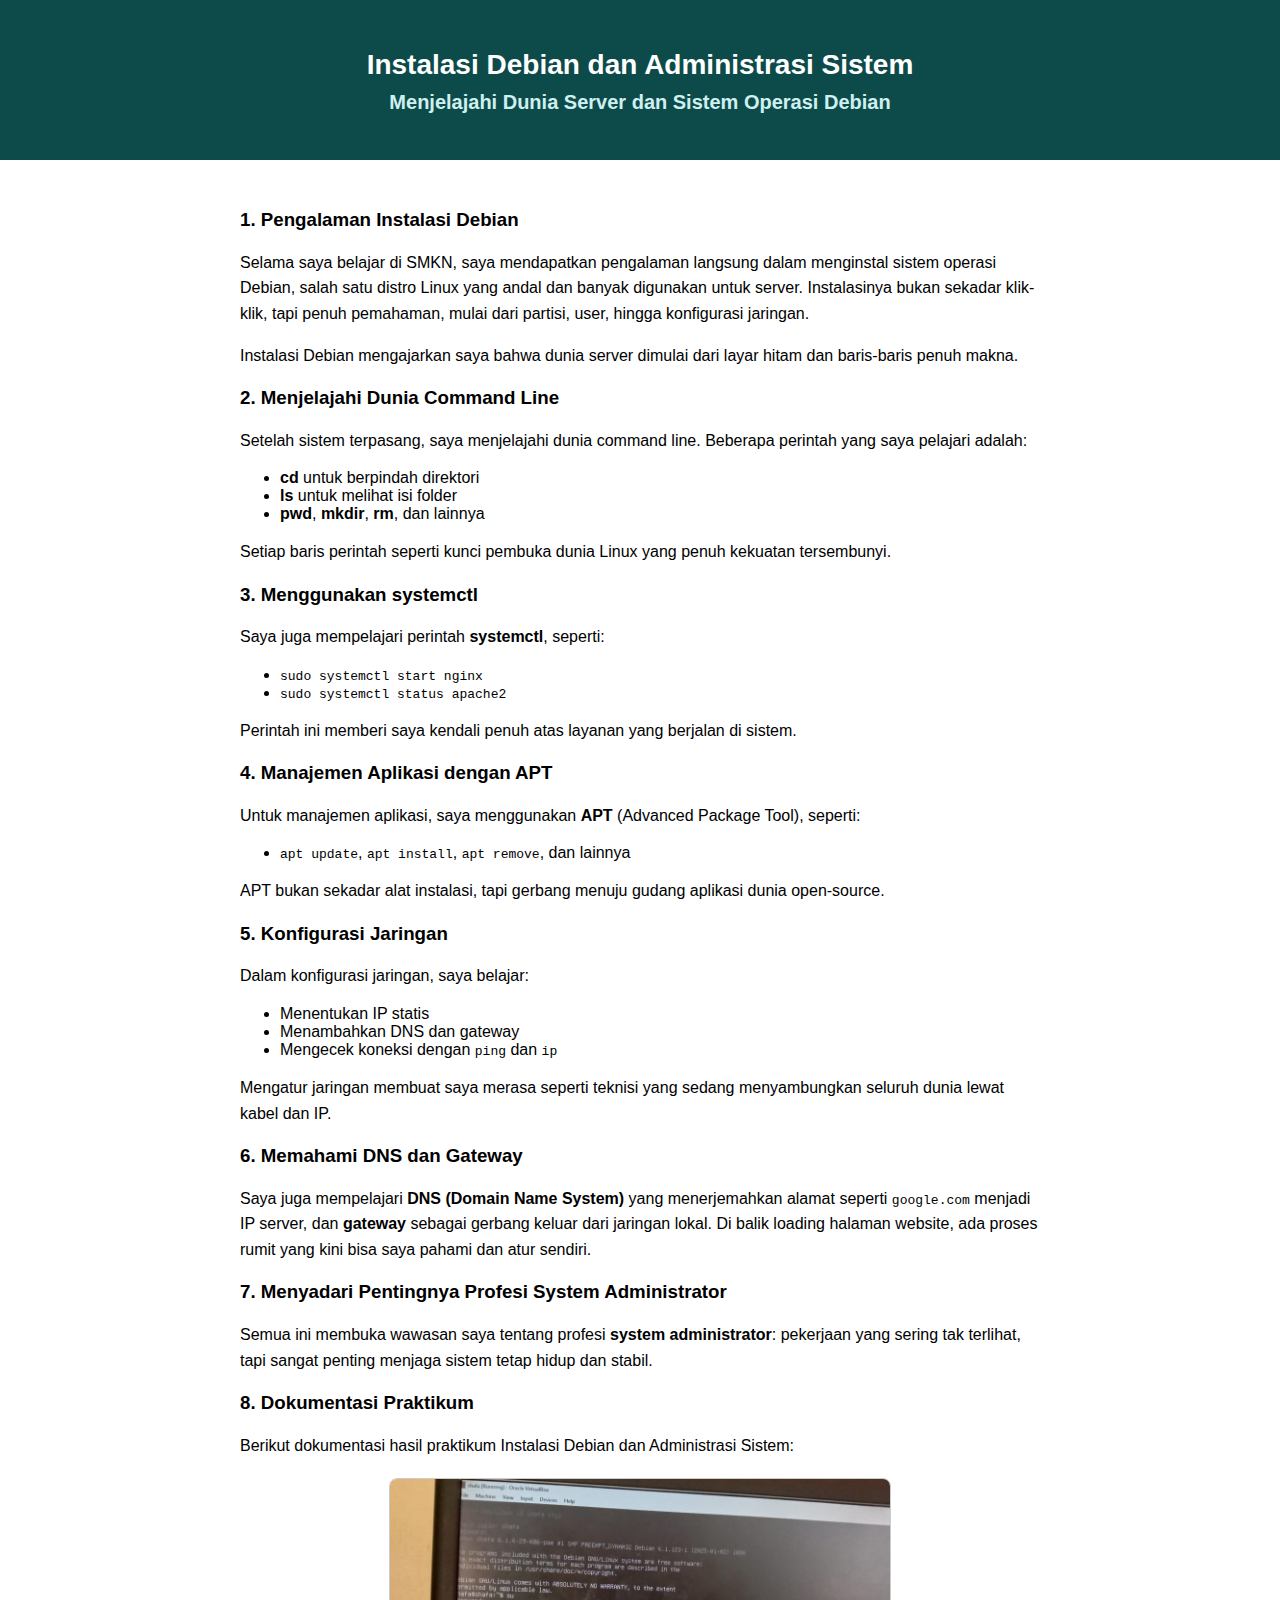
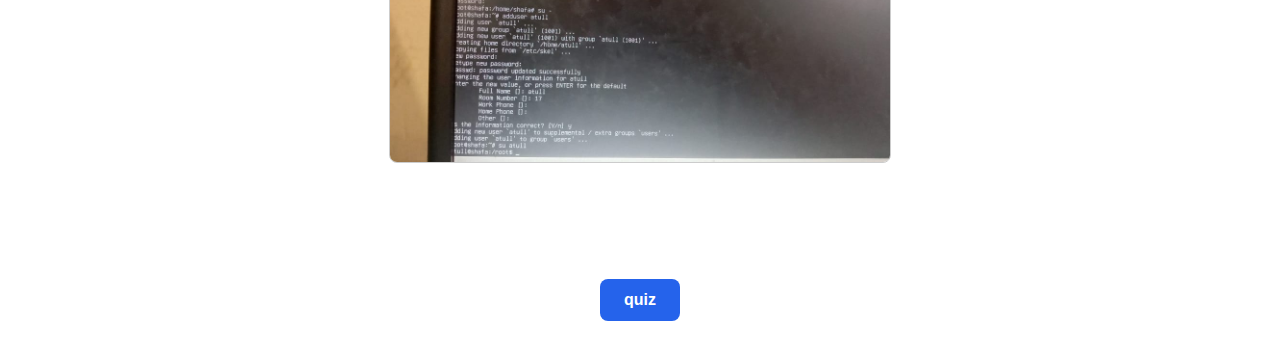
<file: debian.html>
<!DOCTYPE html>
<html lang="id">
<head>
  <meta charset="UTF-8" />
  <meta name="viewport" content="width=device-width, initial-scale=1.0"/>
  <title>Instalasi Debian dan Administrasi Sistem</title>
  <link rel="stylesheet" href="hh.css">
</head>
<style>.btn-view {
  display: inline-block;
  margin: 30px auto;
  padding: 12px 24px;
  background-color: #2563eb;
  color: white;
  text-decoration: none;
  border-radius: 8px;
  font-size: 1rem;
  font-weight: bold;
  transition: background-color 0.3s;
}
.btn-view:hover {
  background-color: #6e3737;
}
.btn-container {
  text-align: center;
}</style>
<body>
  <header>
    <h1>Instalasi Debian dan Administrasi Sistem</h1>
    <h2>Menjelajahi Dunia Server dan Sistem Operasi Debian</h2>
  </header>

  <div class="materi-container">
    <h3>1. Pengalaman Instalasi Debian</h3>
    <p>Selama saya belajar di SMKN, saya mendapatkan pengalaman langsung dalam menginstal sistem operasi Debian, salah satu distro Linux yang andal dan banyak digunakan untuk server. Instalasinya bukan sekadar klik-klik, tapi penuh pemahaman, mulai dari partisi, user, hingga konfigurasi jaringan.</p>

    <p>Instalasi Debian mengajarkan saya bahwa dunia server dimulai dari layar hitam dan baris-baris penuh makna.</p>

    <h3>2. Menjelajahi Dunia Command Line</h3>
    <p>Setelah sistem terpasang, saya menjelajahi dunia command line. Beberapa perintah yang saya pelajari adalah:</p>
    <ul>
      <li><strong>cd</strong> untuk berpindah direktori</li>
      <li><strong>ls</strong> untuk melihat isi folder</li>
      <li><strong>pwd</strong>, <strong>mkdir</strong>, <strong>rm</strong>, dan lainnya</li>
    </ul>
    <p>Setiap baris perintah seperti kunci pembuka dunia Linux yang penuh kekuatan tersembunyi.</p>

    <h3>3. Menggunakan systemctl</h3>
    <p>Saya juga mempelajari perintah <strong>systemctl</strong>, seperti:</p>
    <ul>
      <li><code>sudo systemctl start nginx</code></li>
      <li><code>sudo systemctl status apache2</code></li>
    </ul>
    <p>Perintah ini memberi saya kendali penuh atas layanan yang berjalan di sistem.</p>

    <h3>4. Manajemen Aplikasi dengan APT</h3>
    <p>Untuk manajemen aplikasi, saya menggunakan <strong>APT</strong> (Advanced Package Tool), seperti:</p>
    <ul>
      <li><code>apt update</code>, <code>apt install</code>, <code>apt remove</code>, dan lainnya</li>
    </ul>
    <p>APT bukan sekadar alat instalasi, tapi gerbang menuju gudang aplikasi dunia open-source.</p>

    <h3>5. Konfigurasi Jaringan</h3>
    <p>Dalam konfigurasi jaringan, saya belajar:</p>
    <ul>
      <li>Menentukan IP statis</li>
      <li>Menambahkan DNS dan gateway</li>
      <li>Mengecek koneksi dengan <code>ping</code> dan <code>ip</code></li>
    </ul>
    <p>Mengatur jaringan membuat saya merasa seperti teknisi yang sedang menyambungkan seluruh dunia lewat kabel dan IP.</p>

    <h3>6. Memahami DNS dan Gateway</h3>
    <p>Saya juga mempelajari <strong>DNS (Domain Name System)</strong> yang menerjemahkan alamat seperti <code>google.com</code> menjadi IP server, dan <strong>gateway</strong> sebagai gerbang keluar dari jaringan lokal. Di balik loading halaman website, ada proses rumit yang kini bisa saya pahami dan atur sendiri.</p>

    <h3>7. Menyadari Pentingnya Profesi System Administrator</h3>
    <p>Semua ini membuka wawasan saya tentang profesi <strong>system administrator</strong>: pekerjaan yang sering tak terlihat, tapi sangat penting menjaga sistem tetap hidup dan stabil.</p>

    <h3>8. Dokumentasi Praktikum</h3>
    <p>Berikut dokumentasi hasil praktikum Instalasi Debian dan Administrasi Sistem:</p>
    <img src="./img/ddd.jpeg" alt="Praktikum Instalasi Debian 1" width="500" />
    <br><br>
   
  </div>
  <div class="btn-container"><a href="qd.html" class="btn-view">quiz</a></div>
</body>
</html>
</file>
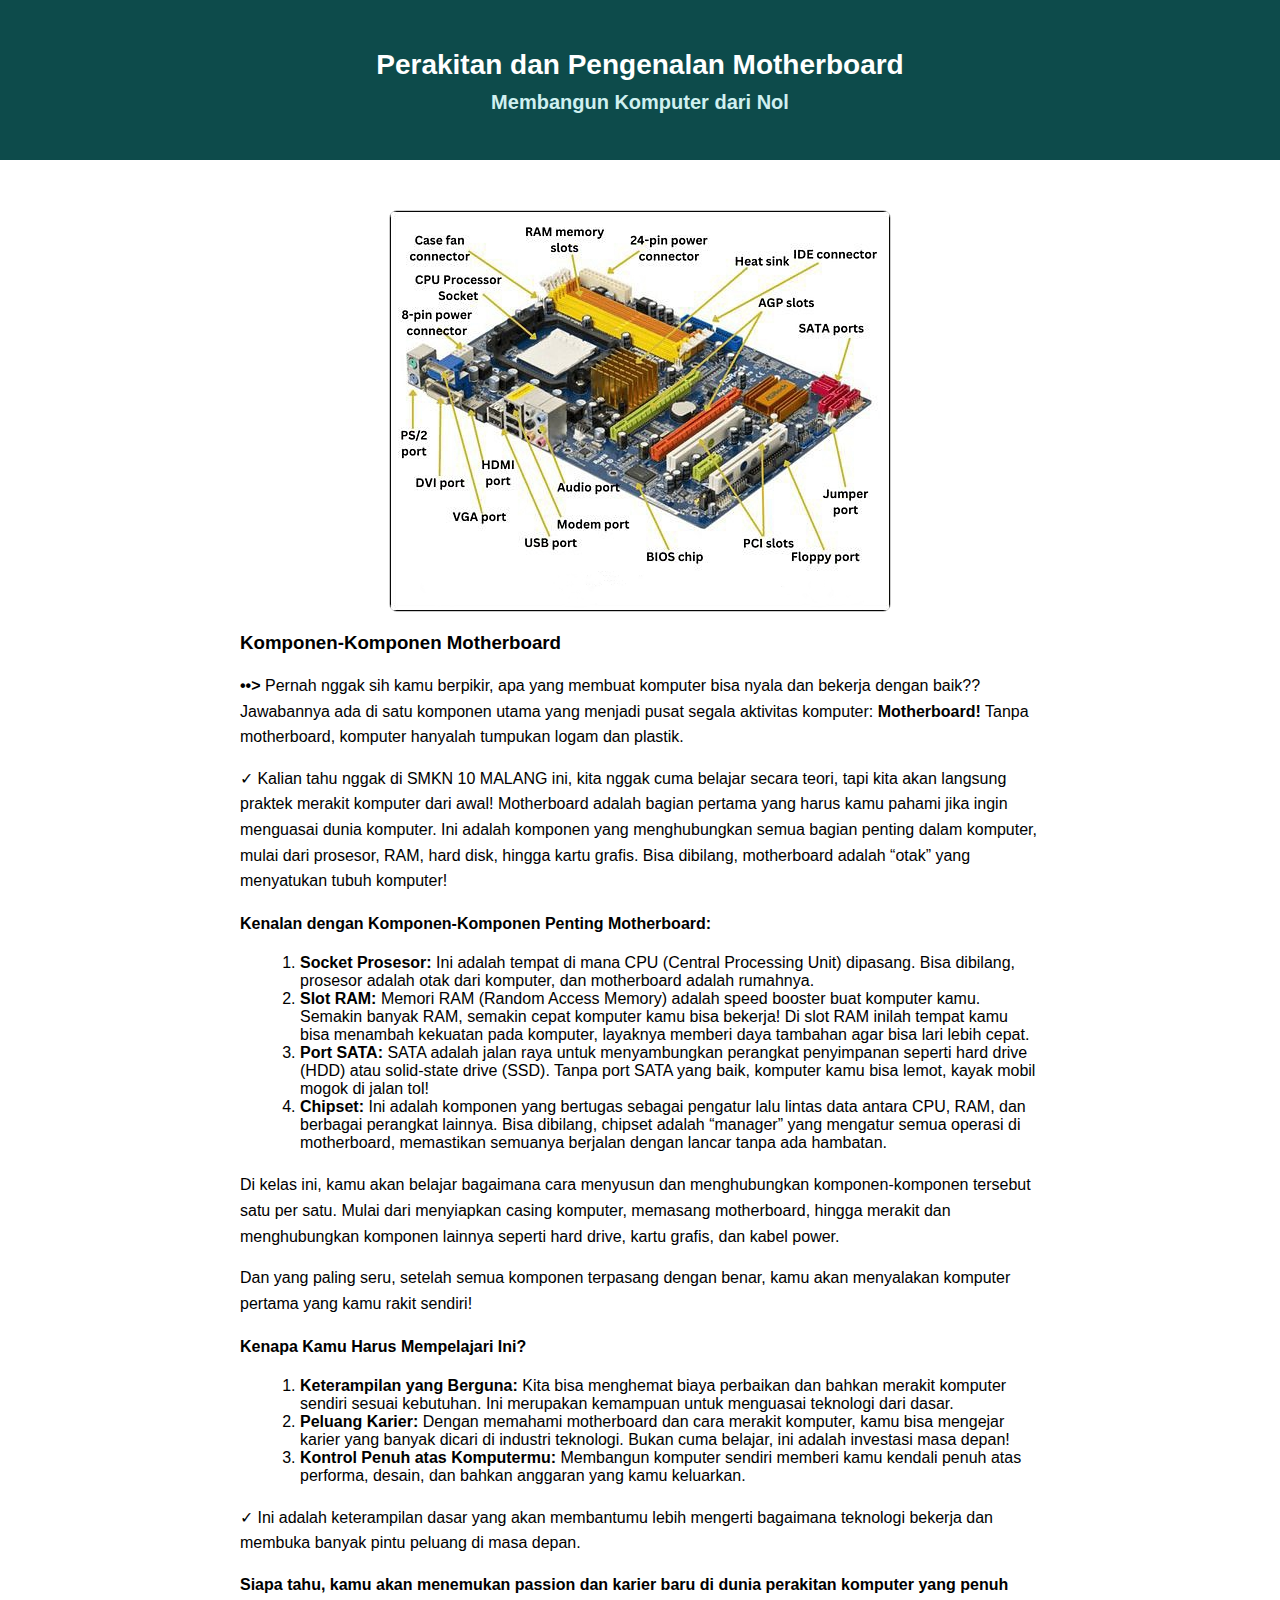
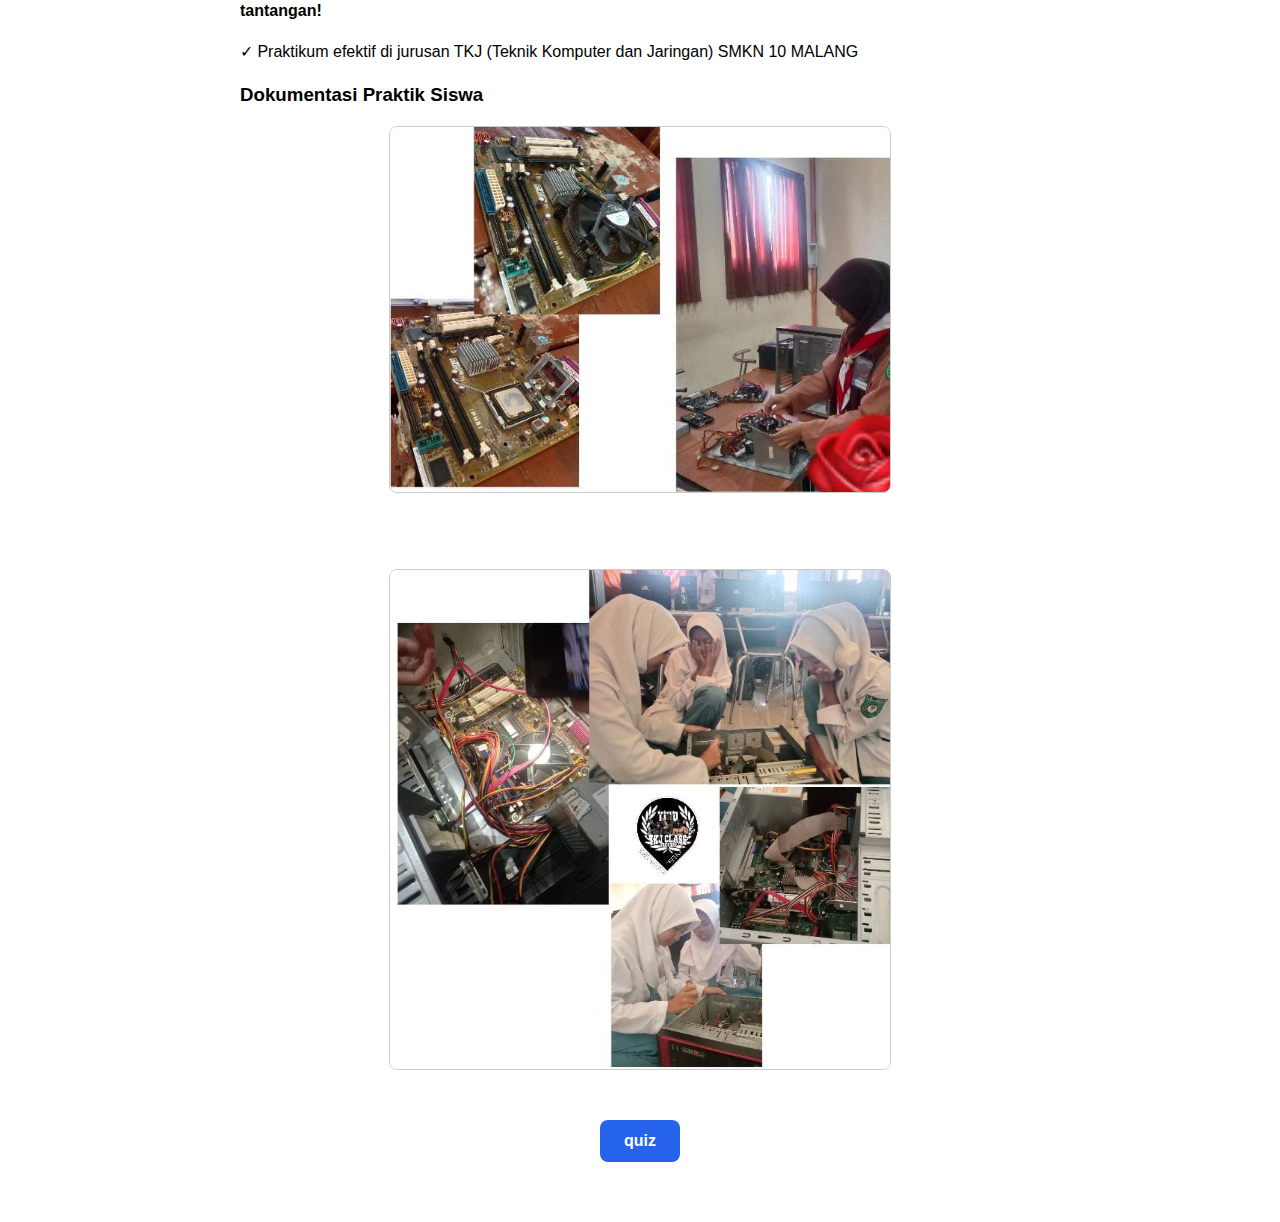
<file: hardware.html>
<!DOCTYPE html>
<html lang="id">
<head>
  <meta charset="UTF-8" />
  <meta name="viewport" content="width=device-width, initial-scale=1.0"/>
  <title>My Document</title>
  <link rel="stylesheet" href="hh.css">
</head>
<style>.btn-view {
  display: inline-block;
  margin: 30px auto;
  padding: 12px 24px;
  background-color: #2563eb;
  color: white;
  text-decoration: none;
  border-radius: 8px;
  font-size: 1rem;
  font-weight: bold;
  transition: background-color 0.3s;
}
.btn-view:hover {
  background-color: #6e3737;
}
.btn-container {
  text-align: center;
}</style>
<body>
  <header>
    <h1>Perakitan dan Pengenalan Motherboard</h1>
    <h2>Membangun Komputer dari Nol</h2>
  </header>

  <div class="materi-container">
    <!-- Gambar Diagram Motherboard -->
    <img src="./img/image.png" alt="Diagram Motherboard" width="500" />

    <h3>Komponen-Komponen Motherboard</h3>

    <p><strong>••&gt;</strong> Pernah nggak sih kamu berpikir, apa yang membuat komputer bisa nyala dan bekerja dengan baik?? Jawabannya ada di satu komponen utama yang menjadi pusat segala aktivitas komputer: <strong>Motherboard!</strong> Tanpa motherboard, komputer hanyalah tumpukan logam dan plastik.</p>

    <p>✓ Kalian tahu nggak di SMKN 10 MALANG ini, kita nggak cuma belajar secara teori, tapi kita akan langsung praktek merakit komputer dari awal! Motherboard adalah bagian pertama yang harus kamu pahami jika ingin menguasai dunia komputer. Ini adalah komponen yang menghubungkan semua bagian penting dalam komputer, mulai dari prosesor, RAM, hard disk, hingga kartu grafis. Bisa dibilang, motherboard adalah “otak” yang menyatukan tubuh komputer!</p>

    <h4>Kenalan dengan Komponen-Komponen Penting Motherboard:</h4>
    <ol>
      <li><strong>Socket Prosesor:</strong> Ini adalah tempat di mana CPU (Central Processing Unit) dipasang. Bisa dibilang, prosesor adalah otak dari komputer, dan motherboard adalah rumahnya.</li>
      <li><strong>Slot RAM:</strong> Memori RAM (Random Access Memory) adalah speed booster buat komputer kamu. Semakin banyak RAM, semakin cepat komputer kamu bisa bekerja! Di slot RAM inilah tempat kamu bisa menambah kekuatan pada komputer, layaknya memberi daya tambahan agar bisa lari lebih cepat.</li>
      <li><strong>Port SATA:</strong> SATA adalah jalan raya untuk menyambungkan perangkat penyimpanan seperti hard drive (HDD) atau solid-state drive (SSD). Tanpa port SATA yang baik, komputer kamu bisa lemot, kayak mobil mogok di jalan tol!</li>
      <li><strong>Chipset:</strong> Ini adalah komponen yang bertugas sebagai pengatur lalu lintas data antara CPU, RAM, dan berbagai perangkat lainnya. Bisa dibilang, chipset adalah “manager” yang mengatur semua operasi di motherboard, memastikan semuanya berjalan dengan lancar tanpa ada hambatan.</li>
    </ol>

    <p>Di kelas ini, kamu akan belajar bagaimana cara menyusun dan menghubungkan komponen-komponen tersebut satu per satu. Mulai dari menyiapkan casing komputer, memasang motherboard, hingga merakit dan menghubungkan komponen lainnya seperti hard drive, kartu grafis, dan kabel power.</p>

    <p>Dan yang paling seru, setelah semua komponen terpasang dengan benar, kamu akan menyalakan komputer pertama yang kamu rakit sendiri!</p>

    <h4>Kenapa Kamu Harus Mempelajari Ini?</h4>
    <ol>
      <li><strong>Keterampilan yang Berguna:</strong> Kita bisa menghemat biaya perbaikan dan bahkan merakit komputer sendiri sesuai kebutuhan. Ini merupakan kemampuan untuk menguasai teknologi dari dasar.</li>
      <li><strong>Peluang Karier:</strong> Dengan memahami motherboard dan cara merakit komputer, kamu bisa mengejar karier yang banyak dicari di industri teknologi. Bukan cuma belajar, ini adalah investasi masa depan!</li>
      <li><strong>Kontrol Penuh atas Komputermu:</strong> Membangun komputer sendiri memberi kamu kendali penuh atas performa, desain, dan bahkan anggaran yang kamu keluarkan.</li>
    </ol>

    <p>✓ Ini adalah keterampilan dasar yang akan membantumu lebih mengerti bagaimana teknologi bekerja dan membuka banyak pintu peluang di masa depan.</p>

    <p><strong>Siapa tahu, kamu akan menemukan passion dan karier baru di dunia perakitan komputer yang penuh tantangan!</strong></p>

    <p>✓ Praktikum efektif di jurusan TKJ (Teknik Komputer dan Jaringan) SMKN 10 MALANG</p>

    <!-- Gambar Dokumentasi Praktikum -->
    <h3>Dokumentasi Praktik Siswa</h3>
    <img src="./img/12.jpeg" alt="Praktik Merakit Komputer 1" width="500" />
    <br><br>
    <img src="./img/1234.jpeg" alt="Praktik Merakit Komputer 2" width="500" />
    <div class="btn-container"><a href="qh.html" class="btn-view">quiz</a></div>
  </div>
</body>
</html>
</file>
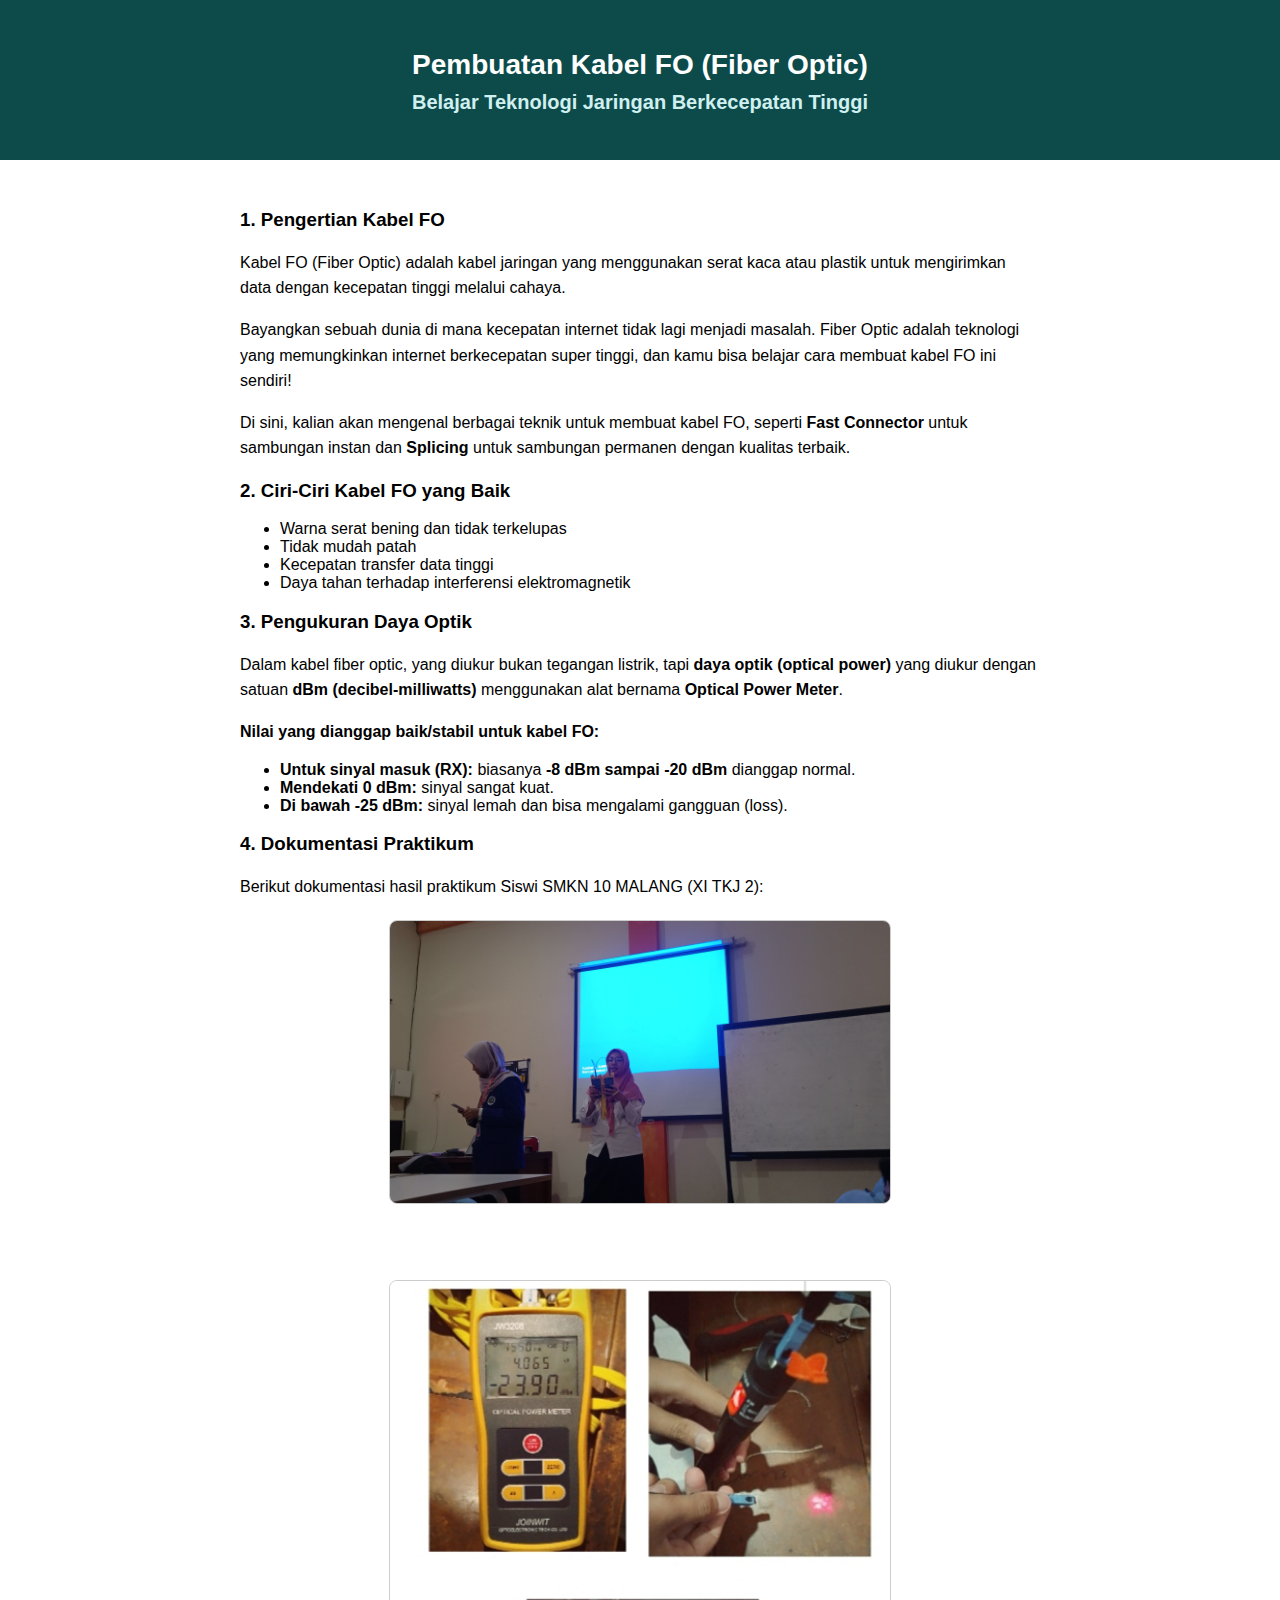
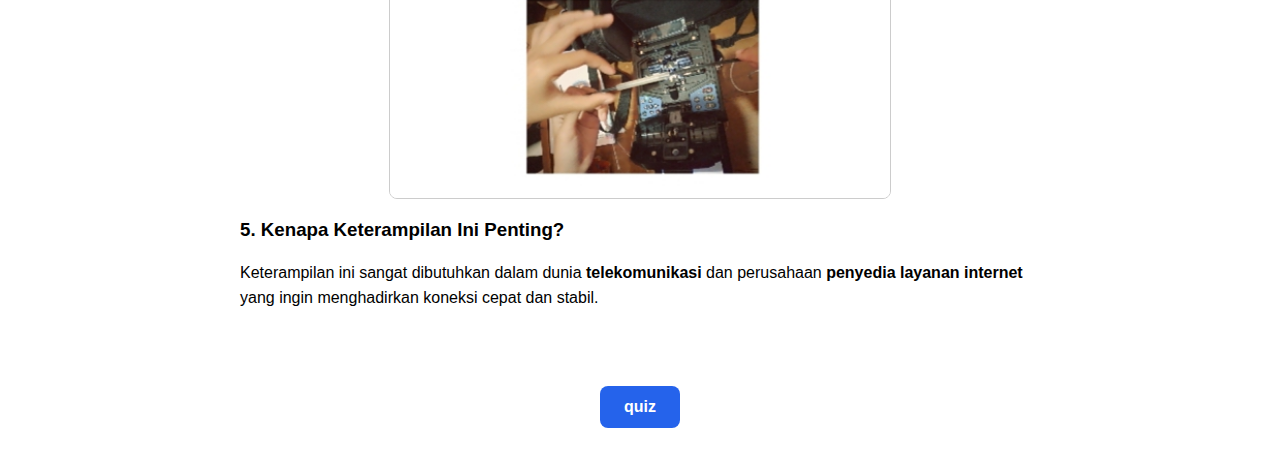
<file: kabel.html>
<!DOCTYPE html>
<html lang="id">
<head>
  <meta charset="UTF-8" />
  <meta name="viewport" content="width=device-width, initial-scale=1.0"/>
  <title>Pembuatan Kabel FO</title>
  <link rel="stylesheet" href="hh.css">
</head>
<style>.btn-view {
  display: inline-block;
  margin: 30px auto;
  padding: 12px 24px;
  background-color: #2563eb;
  color: white;
  text-decoration: none;
  border-radius: 8px;
  font-size: 1rem;
  font-weight: bold;
  transition: background-color 0.3s;
}
.btn-view:hover {
  background-color: #6e3737;
}
.btn-container {
  text-align: center;
}</style>
<body>
  <header>
    <h1>Pembuatan Kabel FO (Fiber Optic)</h1>
    <h2>Belajar Teknologi Jaringan Berkecepatan Tinggi</h2>
  </header>

  <div class="materi-container">
    <h3>1. Pengertian Kabel FO</h3>
    <p>Kabel FO (Fiber Optic) adalah kabel jaringan yang menggunakan serat kaca atau plastik untuk mengirimkan data dengan kecepatan tinggi melalui cahaya.</p>

    <p>Bayangkan sebuah dunia di mana kecepatan internet tidak lagi menjadi masalah. Fiber Optic adalah teknologi yang memungkinkan internet berkecepatan super tinggi, dan kamu bisa belajar cara membuat kabel FO ini sendiri!</p>

    <p>Di sini, kalian akan mengenal berbagai teknik untuk membuat kabel FO, seperti <strong>Fast Connector</strong> untuk sambungan instan dan <strong>Splicing</strong> untuk sambungan permanen dengan kualitas terbaik.</p>

    <h3>2. Ciri-Ciri Kabel FO yang Baik</h3>
    <ul>
      <li>Warna serat bening dan tidak terkelupas</li>
      <li>Tidak mudah patah</li>
      <li>Kecepatan transfer data tinggi</li>
      <li>Daya tahan terhadap interferensi elektromagnetik</li>
    </ul>

    <h3>3. Pengukuran Daya Optik</h3>
    <p>Dalam kabel fiber optic, yang diukur bukan tegangan listrik, tapi <strong>daya optik (optical power)</strong> yang diukur dengan satuan <strong>dBm (decibel-milliwatts)</strong> menggunakan alat bernama <strong>Optical Power Meter</strong>.</p>

    <p><strong>Nilai yang dianggap baik/stabil untuk kabel FO:</strong></p>
    <ul>
      <li><strong>Untuk sinyal masuk (RX):</strong> biasanya <strong>-8 dBm sampai -20 dBm</strong> dianggap normal.</li>
      <li><strong>Mendekati 0 dBm:</strong> sinyal sangat kuat.</li>
      <li><strong>Di bawah -25 dBm:</strong> sinyal lemah dan bisa mengalami gangguan (loss).</li>
    </ul>

    <h3>4. Dokumentasi Praktikum</h3>
    <p>Berikut dokumentasi hasil praktikum Siswi SMKN 10 MALANG (XI TKJ 2):</p>
    <img src="./img/444.jpeg" alt="Praktikum FO 1" width="500" />
    <br><br>
    <img src="./img/555.jpeg" alt="Praktikum FO 2" width="500" />

    <h3>5. Kenapa Keterampilan Ini Penting?</h3>
    <p>Keterampilan ini sangat dibutuhkan dalam dunia <strong>telekomunikasi</strong> dan perusahaan <strong>penyedia layanan internet</strong> yang ingin menghadirkan koneksi cepat dan stabil.</p>
  </div>
  <div class="btn-container"><a href="qk.html" class="btn-view">quiz</a></div>
</body>
</html>
</file>
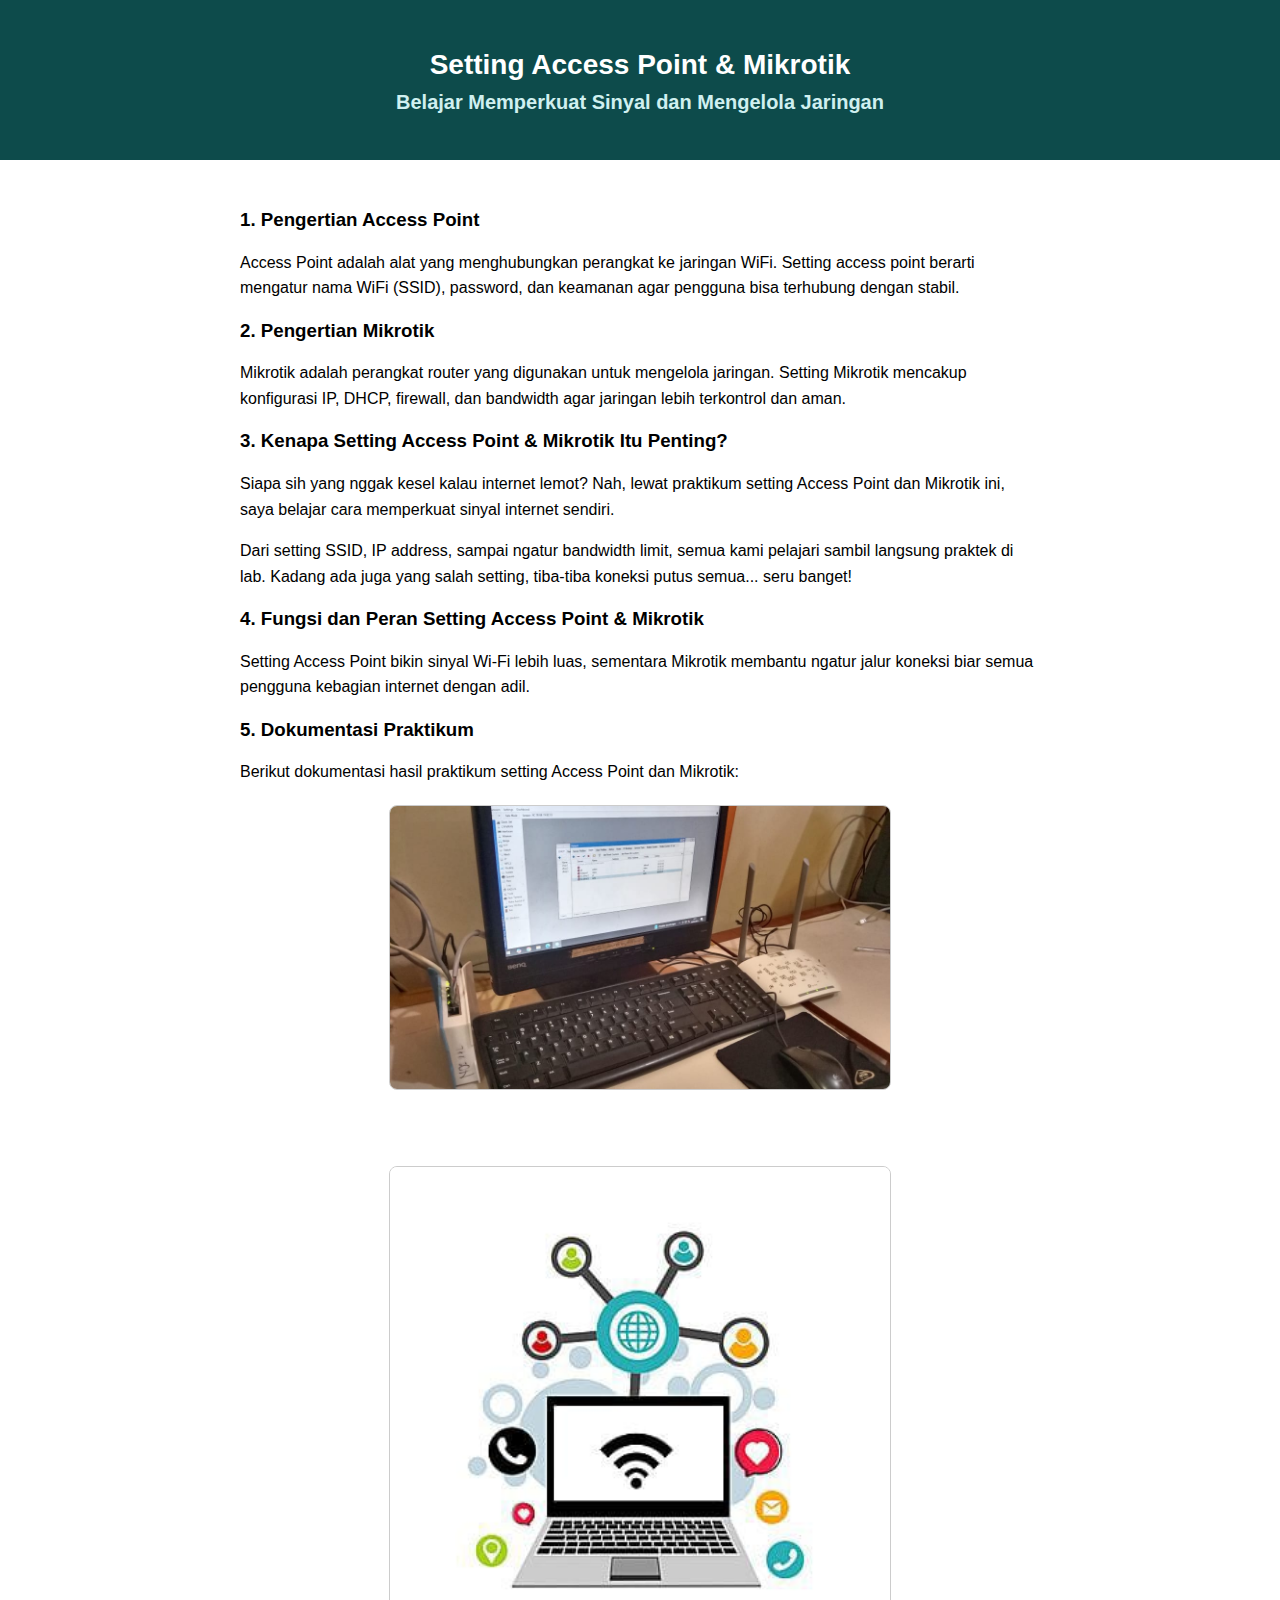
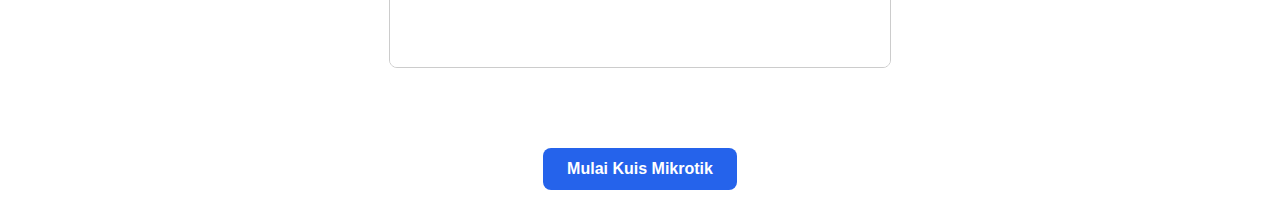
<file: mikrotik.html>
<!DOCTYPE html>
<html lang="id">
<head>
  <meta charset="UTF-8" />
  <meta name="viewport" content="width=device-width, initial-scale=1.0"/>
  <title>Setting Access Point & Mikrotik</title>
  <link rel="stylesheet" href="hh.css">
  <style>
    .btn-view {
      display: inline-block;
      margin: 30px auto;
      padding: 12px 24px;
      background-color: #2563eb;
      color: white;
      text-decoration: none;
      border-radius: 8px;
      font-size: 1rem;
      font-weight: bold;
      transition: background-color 0.3s;
    }
    .btn-view:hover {
      background-color: #6e3737;
    }
    .btn-container {
      text-align: center;
    }
  </style>
</head>
<body>
  <header>
    <h1>Setting Access Point & Mikrotik</h1>
    <h2>Belajar Memperkuat Sinyal dan Mengelola Jaringan</h2>
  </header>

  <div class="materi-container">
    <h3>1. Pengertian Access Point</h3>
    <p>Access Point adalah alat yang menghubungkan perangkat ke jaringan WiFi. Setting access point berarti mengatur nama WiFi (SSID), password, dan keamanan agar pengguna bisa terhubung dengan stabil.</p>

    <h3>2. Pengertian Mikrotik</h3>
    <p>Mikrotik adalah perangkat router yang digunakan untuk mengelola jaringan. Setting Mikrotik mencakup konfigurasi IP, DHCP, firewall, dan bandwidth agar jaringan lebih terkontrol dan aman.</p>

    <h3>3. Kenapa Setting Access Point & Mikrotik Itu Penting?</h3>
    <p>Siapa sih yang nggak kesel kalau internet lemot? Nah, lewat praktikum setting Access Point dan Mikrotik ini, saya belajar cara memperkuat sinyal internet sendiri.</p>

    <p>Dari setting SSID, IP address, sampai ngatur bandwidth limit, semua kami pelajari sambil langsung praktek di lab. Kadang ada juga yang salah setting, tiba-tiba koneksi putus semua... seru banget!</p>

    <h3>4. Fungsi dan Peran Setting Access Point & Mikrotik</h3>
    <p>Setting Access Point bikin sinyal Wi-Fi lebih luas, sementara Mikrotik membantu ngatur jalur koneksi biar semua pengguna kebagian internet dengan adil.</p>

    <h3>5. Dokumentasi Praktikum</h3>
    <p>Berikut dokumentasi hasil praktikum setting Access Point dan Mikrotik:</p>
    <img src="./img/000.jpeg" alt="Praktikum Access Point & Mikrotik 1" width="500" />
  
    <br><br>
    <img src="./img/999.jpeg" alt="Praktikum Access Point & Mikrotik 2" width="500" />
  </div>

  <!-- Tombol ke kuis Mikrotik -->
  <div class="btn-container">
    <a href="qm.html" class="btn-view">Mulai Kuis Mikrotik</a>
  </div>
</body>
</html>
</file>
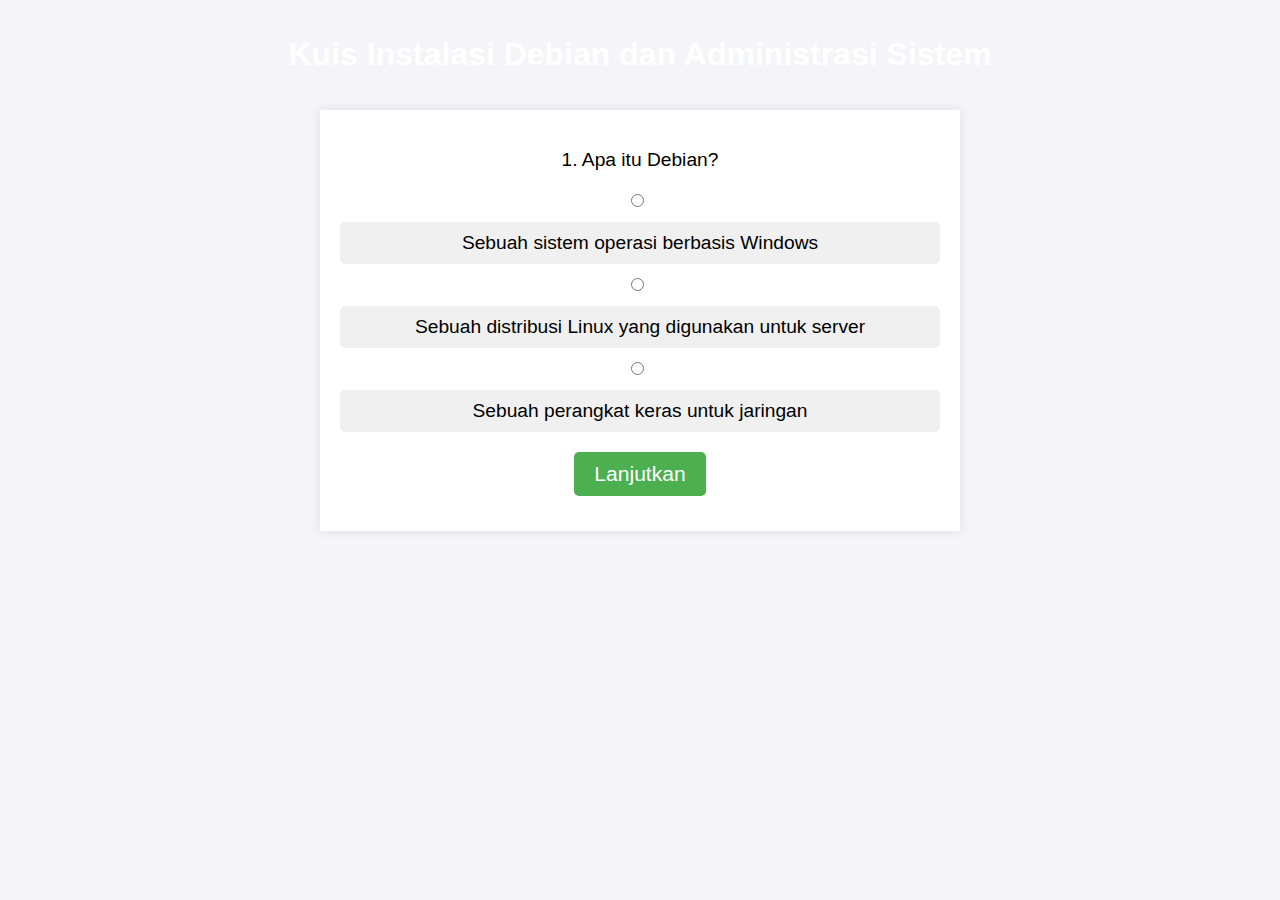
<file: qd.html>
<!DOCTYPE html>
<html lang="id">
<head>
  <meta charset="UTF-8">
  <meta name="viewport" content="width=device-width, initial-scale=1.0">
  <title>Kuis Instalasi Debian dan Administrasi Sistem</title>
  <style>
    body {
      font-family: Arial, sans-serif;
      background-color: #f4f4f9;
      margin: 0;
      padding: 0;
      text-align: center;
    }
    h1 {
      color: white;
      padding: 15px;
    }
    .quiz-container {
      margin: 20px auto;
      width: 80%;
      max-width: 600px;
      background-color: #fff;
      padding: 20px;
      box-shadow: 0 0 10px rgba(0, 0, 0, 0.1);
    }
    .question {
      font-size: 1.2em;
      margin-bottom: 15px;
    }
    .options {
      margin-bottom: 20px;
    }
    .options label {
      display: block;
      background-color: #f0f0f0;
      padding: 10px;
      border-radius: 5px;
      margin: 10px 0;
      cursor: pointer;
    }
    .options input {
      margin-right: 10px;
    }
    .btn {
      padding: 10px 20px;
      background-color: #4CAF50;
      color: white;
      border: none;
      border-radius: 5px;
      cursor: pointer;
      font-size: 1.1em;
    }
    .result {
      margin-top: 20px;
      font-size: 1.5em;
      font-weight: bold;
    }
  </style>
</head>
<body>

  <h1>Kuis Instalasi Debian dan Administrasi Sistem</h1>

  <div class="quiz-container" id="quiz-container">
    <div id="question-1">
      <div class="question">
        <p>1. Apa itu Debian?</p>
        <div class="options">
          <input type="radio" id="q1a1" name="q1" value="incorrect">
          <label for="q1a1">Sebuah sistem operasi berbasis Windows</label>
          
          <input type="radio" id="q1a2" name="q1" value="correct">
          <label for="q1a2">Sebuah distribusi Linux yang digunakan untuk server</label>

          <input type="radio" id="q1a3" name="q1" value="incorrect">
          <label for="q1a3">Sebuah perangkat keras untuk jaringan</label>
        </div>
        <button class="btn" onclick="nextQuestion(1)">Lanjutkan</button>
      </div>
    </div>

    <div id="question-2" style="display: none;">
      <div class="question">
        <p>2. Perintah untuk memulai layanan Nginx di Debian adalah?</p>
        <div class="options">
          <input type="radio" id="q2a1" name="q2" value="incorrect">
          <label for="q2a1">sudo systemctl stop nginx</label>

          <input type="radio" id="q2a2" name="q2" value="incorrect">
          <label for="q2a2">sudo systemctl restart nginx</label>

          <input type="radio" id="q2a3" name="q2" value="correct">
          <label for="q2a3">sudo systemctl start nginx</label>
        </div>
        <button class="btn" onclick="nextQuestion(2)">Lanjutkan</button>
      </div>
    </div>

    <div id="question-3" style="display: none;">
      <div class="question">
        <p>3. Apa perintah untuk memeriksa status layanan Apache2?</p>
        <div class="options">
          <input type="radio" id="q3a1" name="q3" value="correct">
          <label for="q3a1">sudo systemctl status apache2</label>

          <input type="radio" id="q3a2" name="q3" value="incorrect">
          <label for="q3a2">sudo systemctl enable apache2</label>

          <input type="radio" id="q3a3" name="q3" value="incorrect">
          <label for="q3a3">sudo systemctl reload apache2</label>
        </div>
        <button class="btn" onclick="nextQuestion(3)">Lanjutkan</button>
      </div>
    </div>

    <div id="question-4" style="display: none;">
      <div class="question">
        <p>4. Perintah untuk memperbarui aplikasi menggunakan APT adalah?</p>
        <div class="options">
          <input type="radio" id="q4a1" name="q4" value="incorrect">
          <label for="q4a1">apt upgrade</label>

          <input type="radio" id="q4a2" name="q4" value="correct">
          <label for="q4a2">apt update</label>

          <input type="radio" id="q4a3" name="q4" value="incorrect">
          <label for="q4a3">apt remove</label>
        </div>
        <button class="btn" onclick="nextQuestion(4)">Lanjutkan</button>
      </div>
    </div>

    <div id="question-5" style="display: none;">
      <div class="question">
        <p>5. Untuk menambahkan IP statis di Debian, file yang harus diubah adalah?</p>
        <div class="options">
          <input type="radio" id="q5a1" name="q5" value="incorrect">
          <label for="q5a1">/etc/hostname</label>

          <input type="radio" id="q5a2" name="q5" value="incorrect">
          <label for="q5a2">/etc/apt/sources.list</label>

          <input type="radio" id="q5a3" name="q5" value="correct">
          <label for="q5a3">/etc/network/interfaces</label>
        </div>
        <button class="btn" onclick="checkResults()">Periksa Jawaban</button>
      </div>
    </div>
  </div>

  <script>
    let answers = {
      q1: '',
      q2: '',
      q3: '',
      q4: '',
      q5: ''
    };

    function nextQuestion(questionNumber) {
      // Menyimpan jawaban yang dipilih
      if (questionNumber === 1) {
        answers.q1 = document.querySelector('input[name="q1"]:checked')?.value;
      } else if (questionNumber === 2) {
        answers.q2 = document.querySelector('input[name="q2"]:checked')?.value;
      } else if (questionNumber === 3) {
        answers.q3 = document.querySelector('input[name="q3"]:checked')?.value;
      } else if (questionNumber === 4) {
        answers.q4 = document.querySelector('input[name="q4"]:checked')?.value;
      }

      // Menampilkan pertanyaan selanjutnya
      document.getElementById('question-' + questionNumber).style.display = 'none';
      document.getElementById('question-' + (questionNumber + 1)).style.display = 'block';
    }

    function checkResults() {
      // Menyimpan jawaban pertanyaan kelima
      answers.q5 = document.querySelector('input[name="q5"]:checked')?.value;

      let correctAnswers = 0;

      // Memeriksa jawaban
      if (answers.q1 === 'correct') correctAnswers++;
      if (answers.q2 === 'correct') correctAnswers++;
      if (answers.q3 === 'correct') correctAnswers++;
      if (answers.q4 === 'correct') correctAnswers++;
      if (answers.q5 === 'correct') correctAnswers++;

      // Menampilkan hasil
      const resultText = `Kamu menjawab dengan benar ${correctAnswers} dari 5 pertanyaan.`;
      alert(resultText);
    }
  </script>

</body>
</html>
</file>
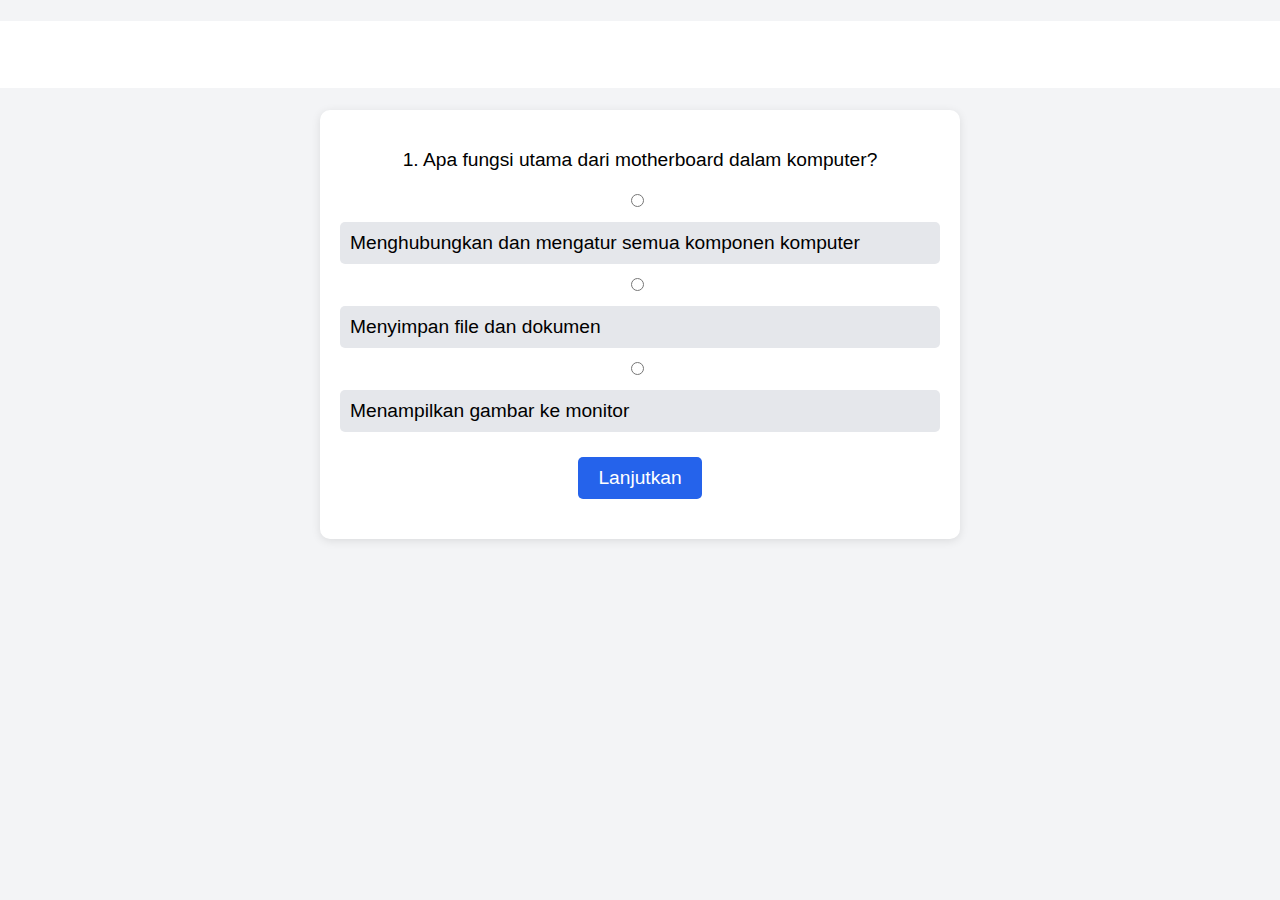
<file: qh.html>
<!DOCTYPE html>
<html lang="id">
<head>
  <meta charset="UTF-8">
  <meta name="viewport" content="width=device-width, initial-scale=1.0">
  <title>Kuis Perakitan Komputer</title>
  <style>
    body {
      font-family: Arial, sans-serif;
      background-color: #f3f4f6;
      margin: 0;
      padding: 0;
      text-align: center;
    }
    h1 {
      background-color: #ffffff;
      color: white;
      padding: 15px;
    }
    .quiz-container {
      margin: 20px auto;
      width: 90%;
      max-width: 600px;
      background-color: white;
      padding: 20px;
      border-radius: 10px;
      box-shadow: 0 2px 10px rgba(0,0,0,0.1);
    }
    .question {
      font-size: 1.2em;
      margin-bottom: 20px;
    }
    .options label {
      display: block;
      text-align: left;
      padding: 10px;
      background-color: #e5e7eb;
      margin: 10px 0;
      border-radius: 5px;
      cursor: pointer;
    }
    .options input {
      margin-right: 10px;
    }
    .btn {
      margin-top: 15px;
      padding: 10px 20px;
      background-color: #2563eb;
      color: white;
      border: none;
      border-radius: 5px;
      font-size: 1em;
      cursor: pointer;
    }
  </style>
</head>
<body>

<h1>Kuis Perakitan Komputer</h1>

<div class="quiz-container" id="quiz-container">

  <div id="question-1">
    <div class="question">
      <p>1. Apa fungsi utama dari motherboard dalam komputer?</p>
      <div class="options">
        <input type="radio" id="q1a" name="q1" value="correct">
        <label for="q1a">Menghubungkan dan mengatur semua komponen komputer</label>

        <input type="radio" id="q1b" name="q1" value="incorrect">
        <label for="q1b">Menyimpan file dan dokumen</label>

        <input type="radio" id="q1c" name="q1" value="incorrect">
        <label for="q1c">Menampilkan gambar ke monitor</label>
      </div>
      <button class="btn" onclick="nextQuestion(1)">Lanjutkan</button>
    </div>
  </div>

  <div id="question-2" style="display: none;">
    <div class="question">
      <p>2. Komponen apa yang disebut sebagai "otak" komputer?</p>
      <div class="options">
        <input type="radio" id="q2a" name="q2" value="incorrect">
        <label for="q2a">Hard disk</label>

        <input type="radio" id="q2b" name="q2" value="correct">
        <label for="q2b">Prosesor (CPU)</label>

        <input type="radio" id="q2c" name="q2" value="incorrect">
        <label for="q2c">Kartu grafis</label>
      </div>
      <button class="btn" onclick="nextQuestion(2)">Lanjutkan</button>
    </div>
  </div>

  <div id="question-3" style="display: none;">
    <div class="question">
      <p>3. Slot RAM di motherboard digunakan untuk memasang...</p>
      <div class="options">
        <input type="radio" id="q3a" name="q3" value="correct">
        <label for="q3a">Memori sementara komputer</label>

        <input type="radio" id="q3b" name="q3" value="incorrect">
        <label for="q3b">Kabel jaringan</label>

        <input type="radio" id="q3c" name="q3" value="incorrect">
        <label for="q3c">CD/DVD</label>
      </div>
      <button class="btn" onclick="nextQuestion(3)">Lanjutkan</button>
    </div>
  </div>

  <div id="question-4" style="display: none;">
    <div class="question">
      <p>4. Port SATA digunakan untuk menghubungkan...</p>
      <div class="options">
        <input type="radio" id="q4a" name="q4" value="incorrect">
        <label for="q4a">Monitor dan mouse</label>

        <input type="radio" id="q4b" name="q4" value="incorrect">
        <label for="q4b">Prosesor dan kipas</label>

        <input type="radio" id="q4c" name="q4" value="correct">
        <label for="q4c">Hard disk atau SSD ke motherboard</label>
      </div>
      <button class="btn" onclick="nextQuestion(4)">Lanjutkan</button>
    </div>
  </div>

  <div id="question-5" style="display: none;">
    <div class="question">
      <p>5. Mengapa penting untuk merakit komputer sendiri?</p>
      <div class="options">
        <input type="radio" id="q5a" name="q5" value="incorrect">
        <label for="q5a">Agar komputer lebih berat</label>

        <input type="radio" id="q5b" name="q5" value="correct">
        <label for="q5b">Agar bisa menyesuaikan spesifikasi sesuai kebutuhan dan hemat biaya</label>

        <input type="radio" id="q5c" name="q5" value="incorrect">
        <label for="q5c">Agar komputer bisa berjalan tanpa listrik</label>
      </div>
      <button class="btn" onclick="checkResults()">Selesai</button>
    </div>
  </div>

</div>

<script>
  let answers = {};

  function nextQuestion(n) {
    answers['q' + n] = document.querySelector('input[name="q' + n + '"]:checked')?.value;
    document.getElementById('question-' + n).style.display = 'none';
    document.getElementById('question-' + (n + 1)).style.display = 'block';
  }

  function checkResults() {
    answers.q5 = document.querySelector('input[name="q5"]:checked')?.value;
    let correct = 0;
    for (let i = 1; i <= 5; i++) {
      if (answers['q' + i] === 'correct') correct++;
    }
    alert(`Kamu menjawab benar ${correct} dari 5 soal tentang Perakitan Komputer!`);
  }
</script>

</body>
</html>
</file>
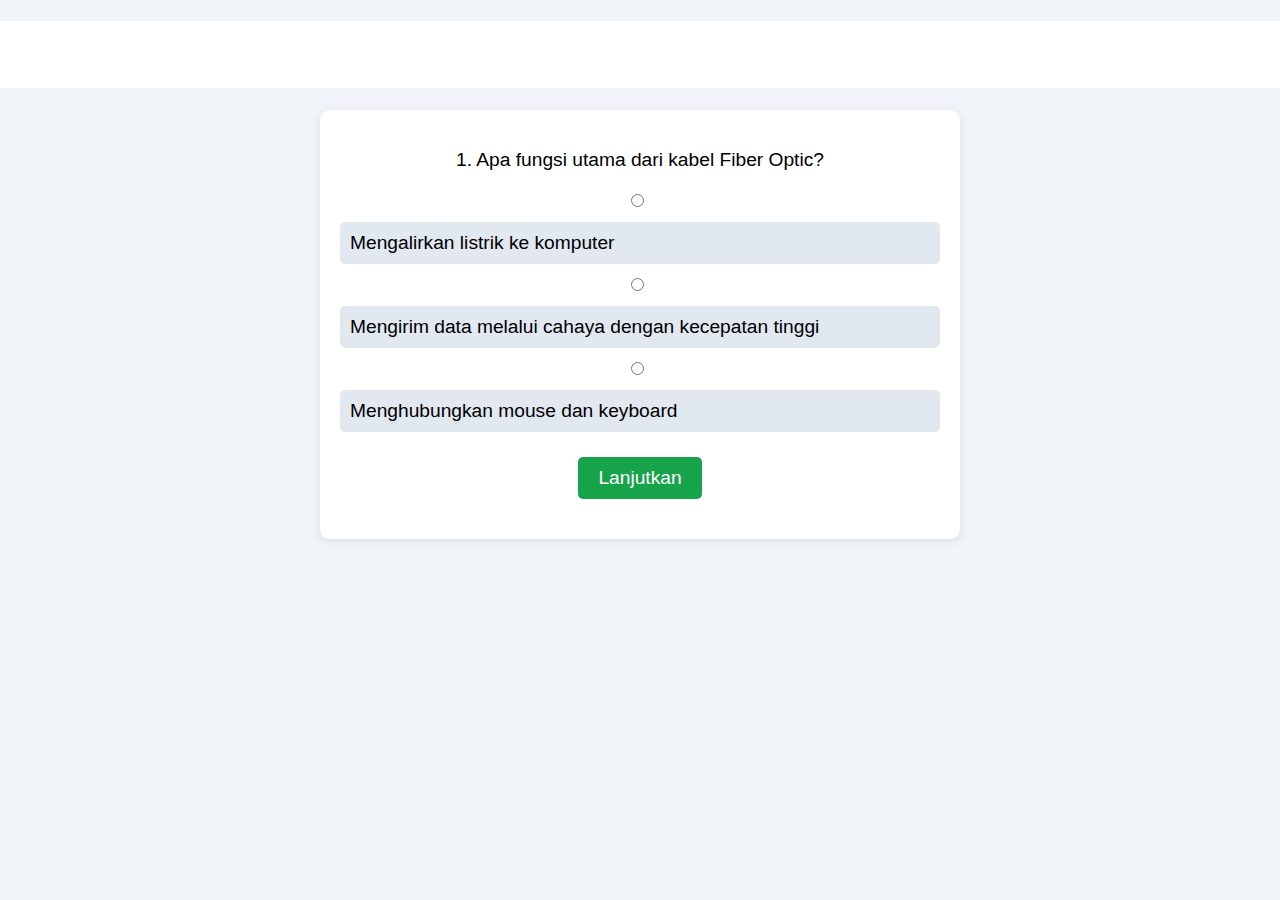
<file: qk.html>
<!DOCTYPE html>
<html lang="id">
<head>
  <meta charset="UTF-8">
  <meta name="viewport" content="width=device-width, initial-scale=1.0">
  <title>Kuis Kabel FO</title>
  <style>
    body {
      font-family: Arial, sans-serif;
      background-color: #f1f5f9;
      margin: 0;
      padding: 0;
      text-align: center;
    }
    h1 {
      background-color: #ffffff;
      color: white;
      padding: 15px;
    }
    .quiz-container {
      margin: 20px auto;
      width: 90%;
      max-width: 600px;
      background-color: white;
      padding: 20px;
      border-radius: 10px;
      box-shadow: 0 2px 10px rgba(0, 0, 0, 0.1);
    }
    .question {
      font-size: 1.2em;
      margin-bottom: 20px;
    }
    .options label {
      display: block;
      text-align: left;
      padding: 10px;
      background-color: #e2e8f0;
      margin: 10px 0;
      border-radius: 5px;
      cursor: pointer;
    }
    .options input {
      margin-right: 10px;
    }
    .btn {
      margin-top: 15px;
      padding: 10px 20px;
      background-color: #16a34a;
      color: white;
      border: none;
      border-radius: 5px;
      font-size: 1em;
      cursor: pointer;
    }
  </style>
</head>
<body>

  <h1>Kuis Kabel Fiber Optic</h1>

  <div class="quiz-container" id="quiz-container">

    <div id="question-1">
      <div class="question">
        <p>1. Apa fungsi utama dari kabel Fiber Optic?</p>
        <div class="options">
          <input type="radio" id="q1a" name="q1" value="incorrect">
          <label for="q1a">Mengalirkan listrik ke komputer</label>

          <input type="radio" id="q1b" name="q1" value="correct">
          <label for="q1b">Mengirim data melalui cahaya dengan kecepatan tinggi</label>

          <input type="radio" id="q1c" name="q1" value="incorrect">
          <label for="q1c">Menghubungkan mouse dan keyboard</label>
        </div>
        <button class="btn" onclick="nextQuestion(1)">Lanjutkan</button>
      </div>
    </div>

    <div id="question-2" style="display: none;">
      <div class="question">
        <p>2. Alat apa yang digunakan untuk mengukur kekuatan sinyal pada kabel FO?</p>
        <div class="options">
          <input type="radio" id="q2a" name="q2" value="incorrect">
          <label for="q2a">Multimeter</label>

          <input type="radio" id="q2b" name="q2" value="correct">
          <label for="q2b">Optical Power Meter</label>

          <input type="radio" id="q2c" name="q2" value="incorrect">
          <label for="q2c">LAN Tester</label>
        </div>
        <button class="btn" onclick="nextQuestion(2)">Lanjutkan</button>
      </div>
    </div>

    <div id="question-3" style="display: none;">
      <div class="question">
        <p>3. Berapa kisaran nilai sinyal yang dianggap baik pada kabel FO?</p>
        <div class="options">
          <input type="radio" id="q3a" name="q3" value="correct">
          <label for="q3a">-8 dBm sampai -20 dBm</label>

          <input type="radio" id="q3b" name="q3" value="incorrect">
          <label for="q3b">0 dBm sampai +10 dBm</label>

          <input type="radio" id="q3c" name="q3" value="incorrect">
          <label for="q3c">-30 dBm sampai -50 dBm</label>
        </div>
        <button class="btn" onclick="nextQuestion(3)">Lanjutkan</button>
      </div>
    </div>

    <div id="question-4" style="display: none;">
      <div class="question">
        <p>4. Apa nama teknik penyambungan kabel FO secara permanen?</p>
        <div class="options">
          <input type="radio" id="q4a" name="q4" value="correct">
          <label for="q4a">Splicing</label>

          <input type="radio" id="q4b" name="q4" value="incorrect">
          <label for="q4b">Twisting</label>

          <input type="radio" id="q4c" name="q4" value="incorrect">
          <label for="q4c">Plugging</label>
        </div>
        <button class="btn" onclick="nextQuestion(4)">Lanjutkan</button>
      </div>
    </div>

    <div id="question-5" style="display: none;">
      <div class="question">
        <p>5. Salah satu ciri kabel FO yang baik adalah...</p>
        <div class="options">
          <input type="radio" id="q5a" name="q5" value="correct">
          <label for="q5a">Serat bening dan tidak mudah patah</label>

          <input type="radio" id="q5b" name="q5" value="incorrect">
          <label for="q5b">Berwarna hitam pekat dan kaku</label>

          <input type="radio" id="q5c" name="q5" value="incorrect">
          <label for="q5c">Mampu menghantarkan arus listrik</label>
        </div>
        <button class="btn" onclick="checkResults()">Selesai</button>
      </div>
    </div>

  </div>

  <script>
    let answers = {};

    function nextQuestion(n) {
      answers['q' + n] = document.querySelector('input[name="q' + n + '"]:checked')?.value;
      document.getElementById('question-' + n).style.display = 'none';
      document.getElementById('question-' + (n + 1)).style.display = 'block';
    }

    function checkResults() {
      answers.q5 = document.querySelector('input[name="q5"]:checked')?.value;
      let correct = 0;
      for (let i = 1; i <= 5; i++) {
        if (answers['q' + i] === 'correct') correct++;
      }
      alert(`Kamu menjawab benar ${correct} dari 5 soal tentang Kabel FO!`);
    }
  </script>

</body>
</html>
</file>
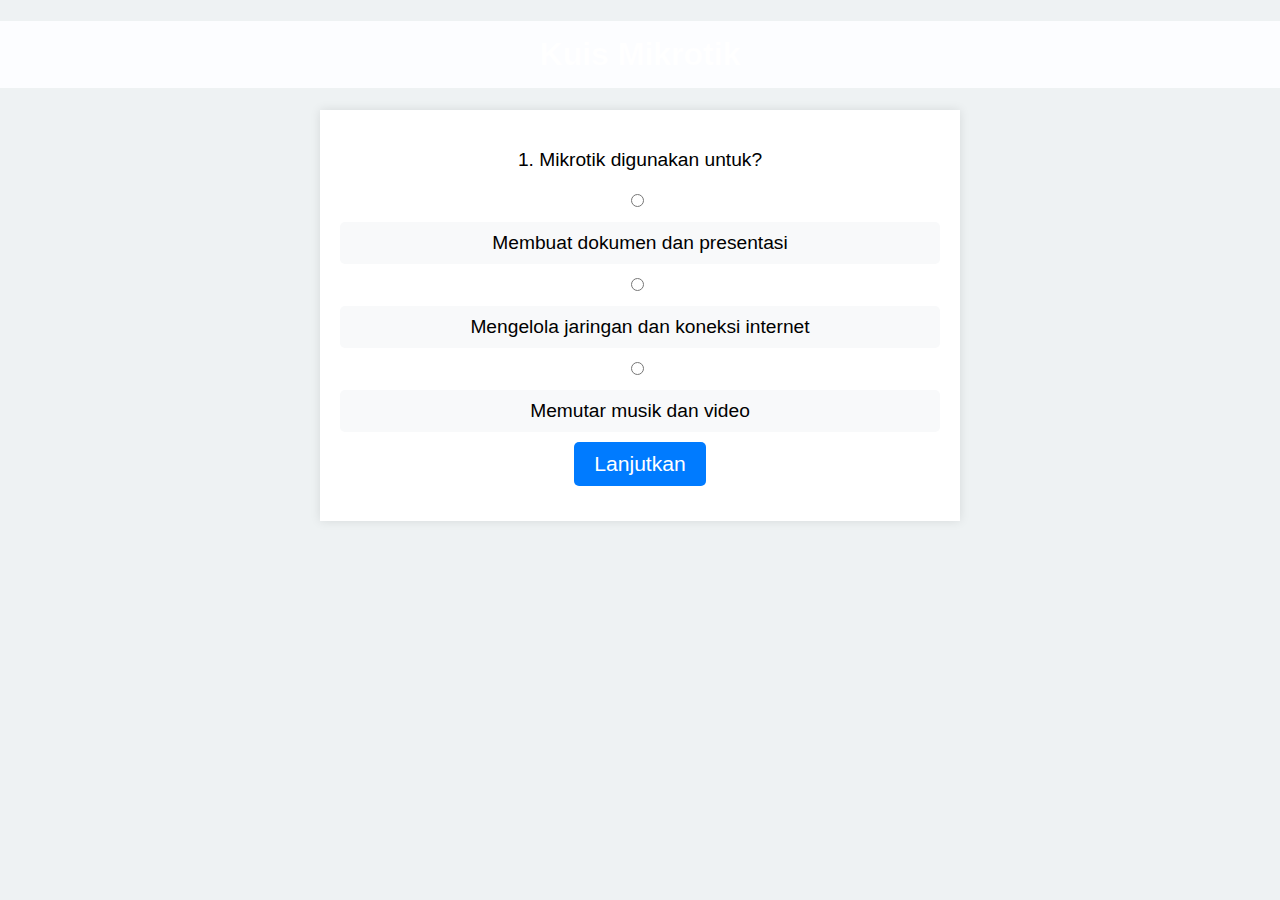
<file: qm.html>
<!DOCTYPE html>
<html lang="id">
<head>
  <meta charset="UTF-8">
  <meta name="viewport" content="width=device-width, initial-scale=1.0">
  <title>Kuis Mikrotik</title>
  <style>
    body {
      font-family: Arial, sans-serif;
      background-color: #eef2f3;
      margin: 0;
      padding: 0;
      text-align: center;
    }
    h1 {
      background-color: #fcfdff;
      color: white;
      padding: 15px;
    }
    .quiz-container {
      margin: 20px auto;
      width: 80%;
      max-width: 600px;
      background-color: #fff;
      padding: 20px;
      box-shadow: 0 0 10px rgba(0, 0, 0, 0.1);
    }
    .question {
      font-size: 1.2em;
      margin-bottom: 15px;
    }
    .options label {
      display: block;
      background-color: #f8f9fa;
      padding: 10px;
      border-radius: 5px;
      margin: 10px 0;
      cursor: pointer;
    }
    .options input {
      margin-right: 10px;
    }
    .btn {
      padding: 10px 20px;
      background-color: #007bff;
      color: white;
      border: none;
      border-radius: 5px;
      cursor: pointer;
      font-size: 1.1em;
    }
  </style>
</head>
<body>

  <h1>Kuis Mikrotik</h1>

  <div class="quiz-container" id="quiz-container">
    <div id="question-1">
      <div class="question">
        <p>1. Mikrotik digunakan untuk?</p>
        <div class="options">
          <input type="radio" id="q1a1" name="q1" value="incorrect">
          <label for="q1a1">Membuat dokumen dan presentasi</label>
          
          <input type="radio" id="q1a2" name="q1" value="correct">
          <label for="q1a2">Mengelola jaringan dan koneksi internet</label>

          <input type="radio" id="q1a3" name="q1" value="incorrect">
          <label for="q1a3">Memutar musik dan video</label>
        </div>
        <button class="btn" onclick="nextQuestion(1)">Lanjutkan</button>
      </div>
    </div>

    <div id="question-2" style="display: none;">
      <div class="question">
        <p>2. Apa fungsi utama dari fitur DHCP Server di Mikrotik?</p>
        <div class="options">
          <input type="radio" id="q2a1" name="q2" value="correct">
          <label for="q2a1">Memberikan IP address secara otomatis ke klien</label>

          <input type="radio" id="q2a2" name="q2" value="incorrect">
          <label for="q2a2">Mengganti nama Wi-Fi</label>

          <input type="radio" id="q2a3" name="q2" value="incorrect">
          <label for="q2a3">Mengatur kecerahan layar router</label>
        </div>
        <button class="btn" onclick="nextQuestion(2)">Lanjutkan</button>
      </div>
    </div>

    <div id="question-3" style="display: none;">
      <div class="question">
        <p>3. Tool Winbox pada Mikrotik digunakan untuk?</p>
        <div class="options">
          <input type="radio" id="q3a1" name="q3" value="correct">
          <label for="q3a1">Mengakses dan mengelola Mikrotik secara grafis</label>

          <input type="radio" id="q3a2" name="q3" value="incorrect">
          <label for="q3a2">Mengedit video jaringan</label>

          <input type="radio" id="q3a3" name="q3" value="incorrect">
          <label for="q3a3">Memutar musik router</label>
        </div>
        <button class="btn" onclick="nextQuestion(3)">Lanjutkan</button>
      </div>
    </div>

    <div id="question-4" style="display: none;">
      <div class="question">
        <p>4. Apa yang terjadi jika salah konfigurasi firewall di Mikrotik?</p>
        <div class="options">
          <input type="radio" id="q4a1" name="q4" value="incorrect">
          <label for="q4a1">Router akan restart otomatis</label>

          <input type="radio" id="q4a2" name="q4" value="correct">
          <label for="q4a2">Koneksi internet bisa terputus atau tidak aman</label>

          <input type="radio" id="q4a3" name="q4" value="incorrect">
          <label for="q4a3">Tidak berpengaruh apa pun</label>
        </div>
        <button class="btn" onclick="nextQuestion(4)">Lanjutkan</button>
      </div>
    </div>

    <div id="question-5" style="display: none;">
      <div class="question">
        <p>5. Untuk membatasi kecepatan internet pengguna di Mikrotik, fitur apa yang digunakan?</p>
        <div class="options">
          <input type="radio" id="q5a1" name="q5" value="incorrect">
          <label for="q5a1">DNS Server</label>

          <input type="radio" id="q5a2" name="q5" value="correct">
          <label for="q5a2">Simple Queue</label>

          <input type="radio" id="q5a3" name="q5" value="incorrect">
          <label for="q5a3">Bridge Port</label>
        </div>
        <button class="btn" onclick="checkResults()">Periksa Jawaban</button>
      </div>
    </div>
  </div>

  <script>
    let answers = {
      q1: '',
      q2: '',
      q3: '',
      q4: '',
      q5: ''
    };

    function nextQuestion(n) {
      answers['q' + n] = document.querySelector('input[name="q' + n + '"]:checked')?.value;
      document.getElementById('question-' + n).style.display = 'none';
      document.getElementById('question-' + (n + 1)).style.display = 'block';
    }

    function checkResults() {
      answers.q5 = document.querySelector('input[name="q5"]:checked')?.value;

      let correct = 0;
      for (let i = 1; i <= 5; i++) {
        if (answers['q' + i] === 'correct') correct++;
      }

      alert(`Kamu menjawab dengan benar ${correct} dari 5 soal.`);
    }
  </script>

</body>
</html>
</file>
<file: hh.css>
/* Buat halaman lebih rapi dan terpusat */
body {
    font-family: Arial, sans-serif;
    margin: 0;
    padding: 0;
    background-color: #ffffff;
  }
  
  /* Header tengah dan lebih simpel */
  header {
    text-align: center;
    background-color: #0d4b4b;
    color: white;
    padding: 30px 20px;
  }
  
  h1 {
    font-size: 28px;
    margin-bottom: 10px;
  }
  
  h2 {
    font-size: 20px;
    margin-top: 0;
    color: #d0f0f0;
  }
  
  /* Kontainer utama agar rapi dan tengah */
  .materi-container {
    max-width: 800px;
    margin: 0 auto;
    padding: 30px 20px;
  }
  
  /* Semua gambar di dalam materi-container diatur agar tengah */
  .materi-container img {
    display: block;
    margin: 20px auto;
    max-width: 100%;
    height: auto;
    border: 1px solid #ccc;
    border-radius: 8px;
  }
  
  /* Tambahan opsional untuk paragraf dan list agar tidak terlalu mepet */
  p {
    line-height: 1.6;
    margin-bottom: 15px;
  }
  
  ol {
    margin-left: 20px;
    margin-bottom: 20px;
  }
  
  style>
    .btn-view {
      display: inline-block;
      margin: 30px auto;
      padding: 12px 24px;
      background-color: #2563eb;
      color: white;
      text-decoration: none;
      border-radius: 8px;
      font-size: 1rem;
      font-weight: bold;
      transition: background-color 0.3s;
    }
    .btn-view:hover {
      background-color: #6e3737;
    }
    .btn-container {
      text-align: center;
    }
</file>
